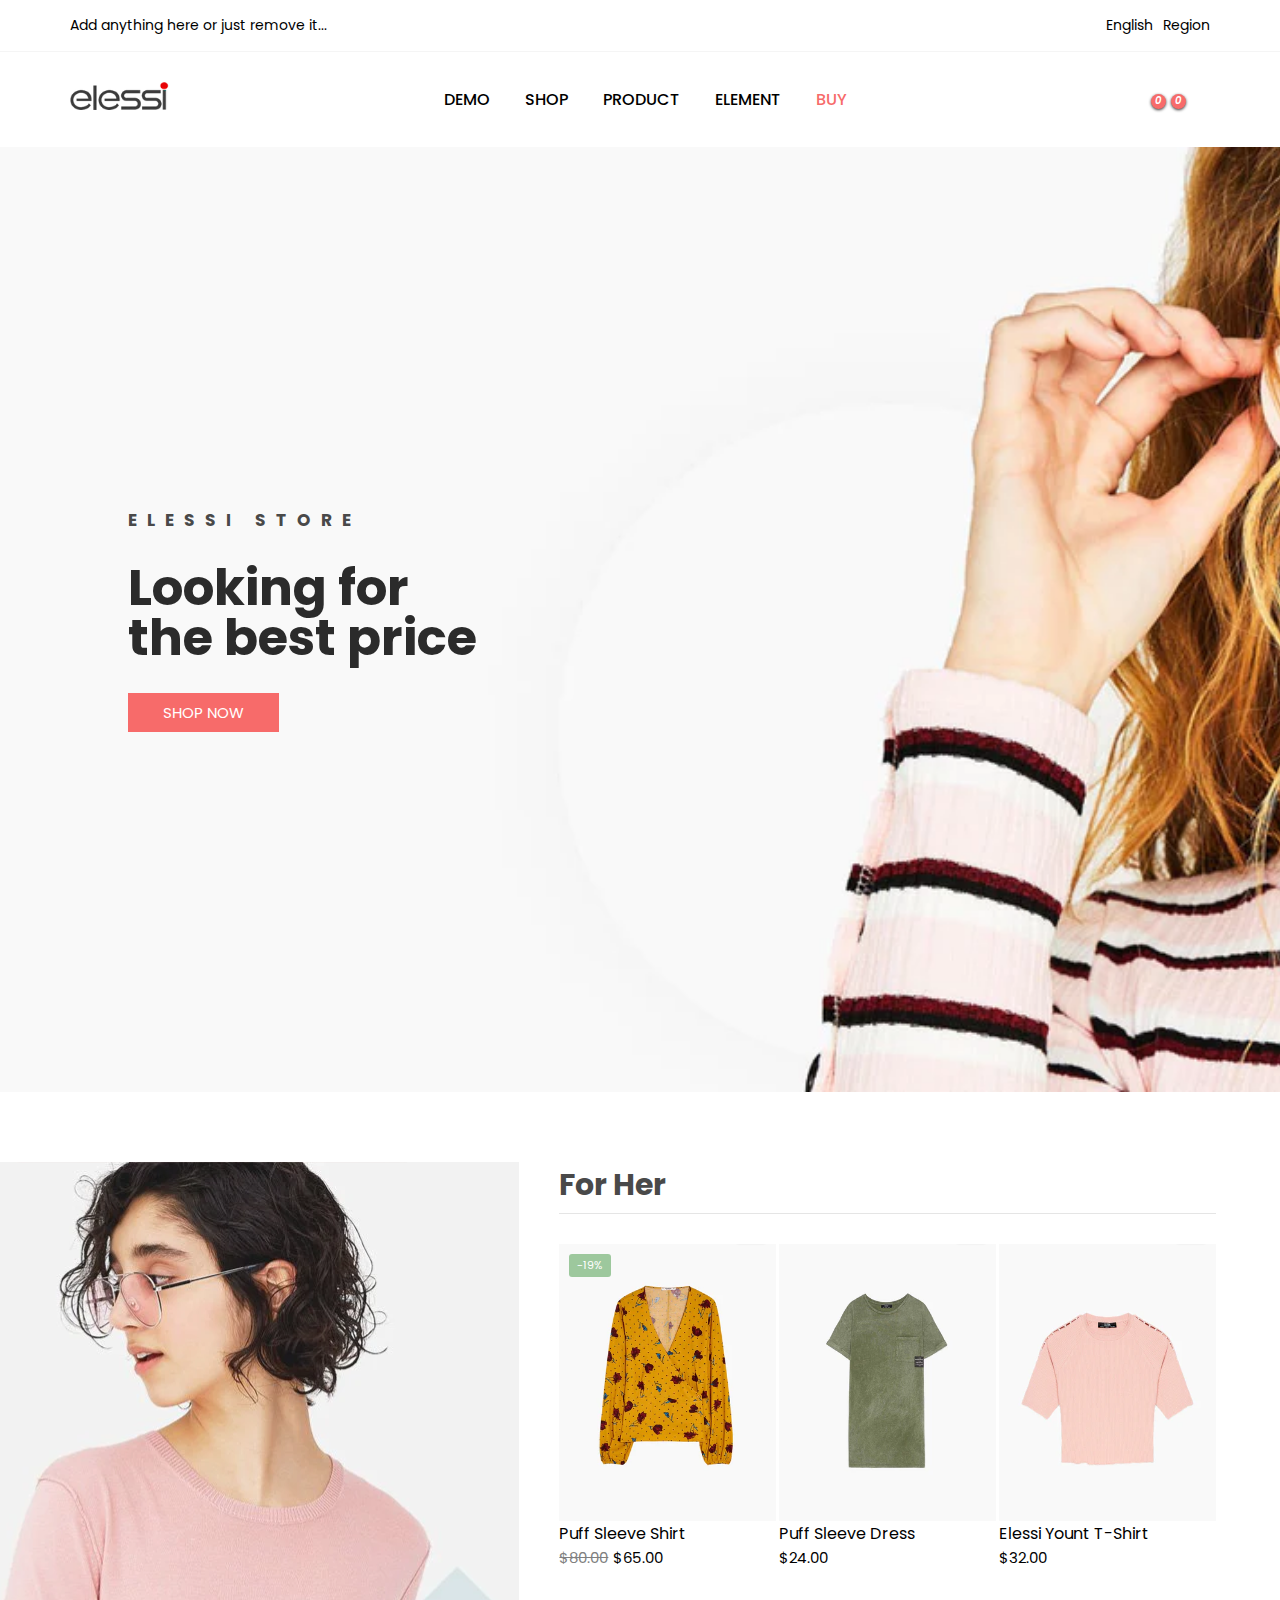
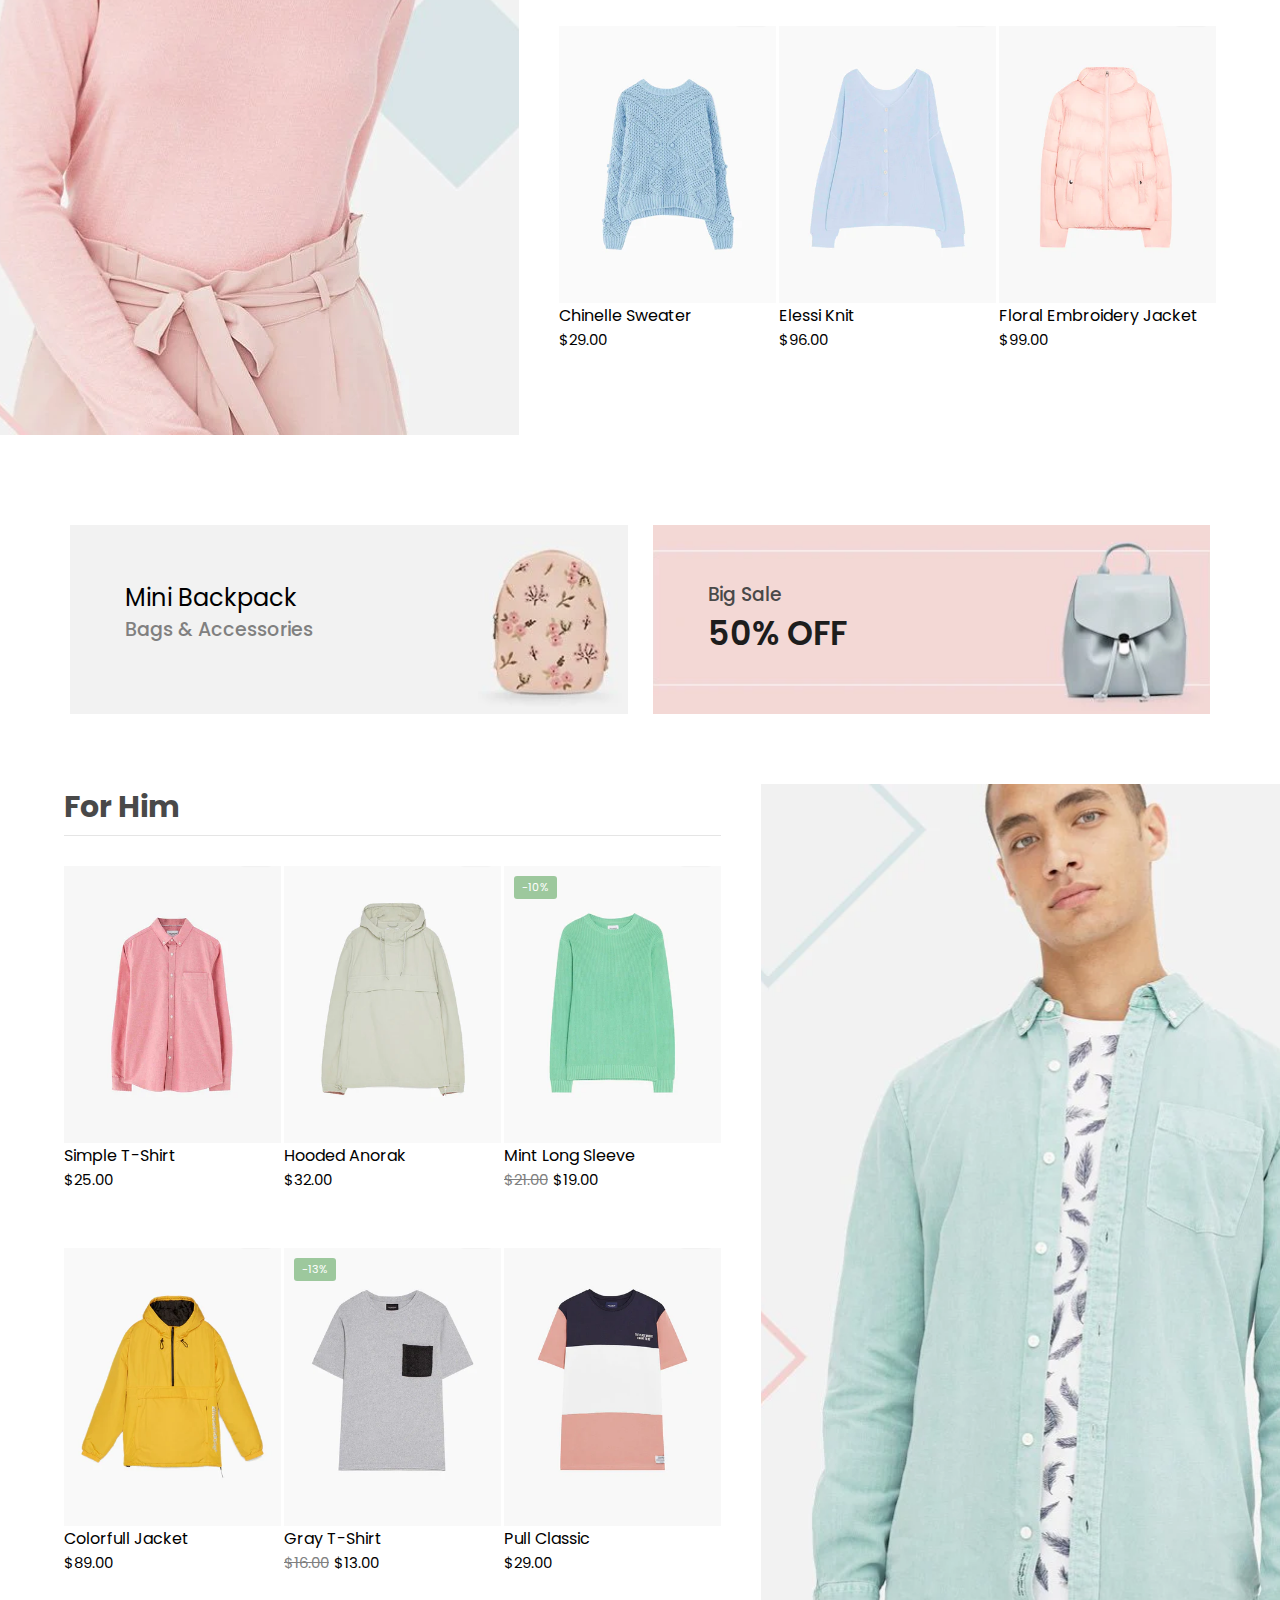
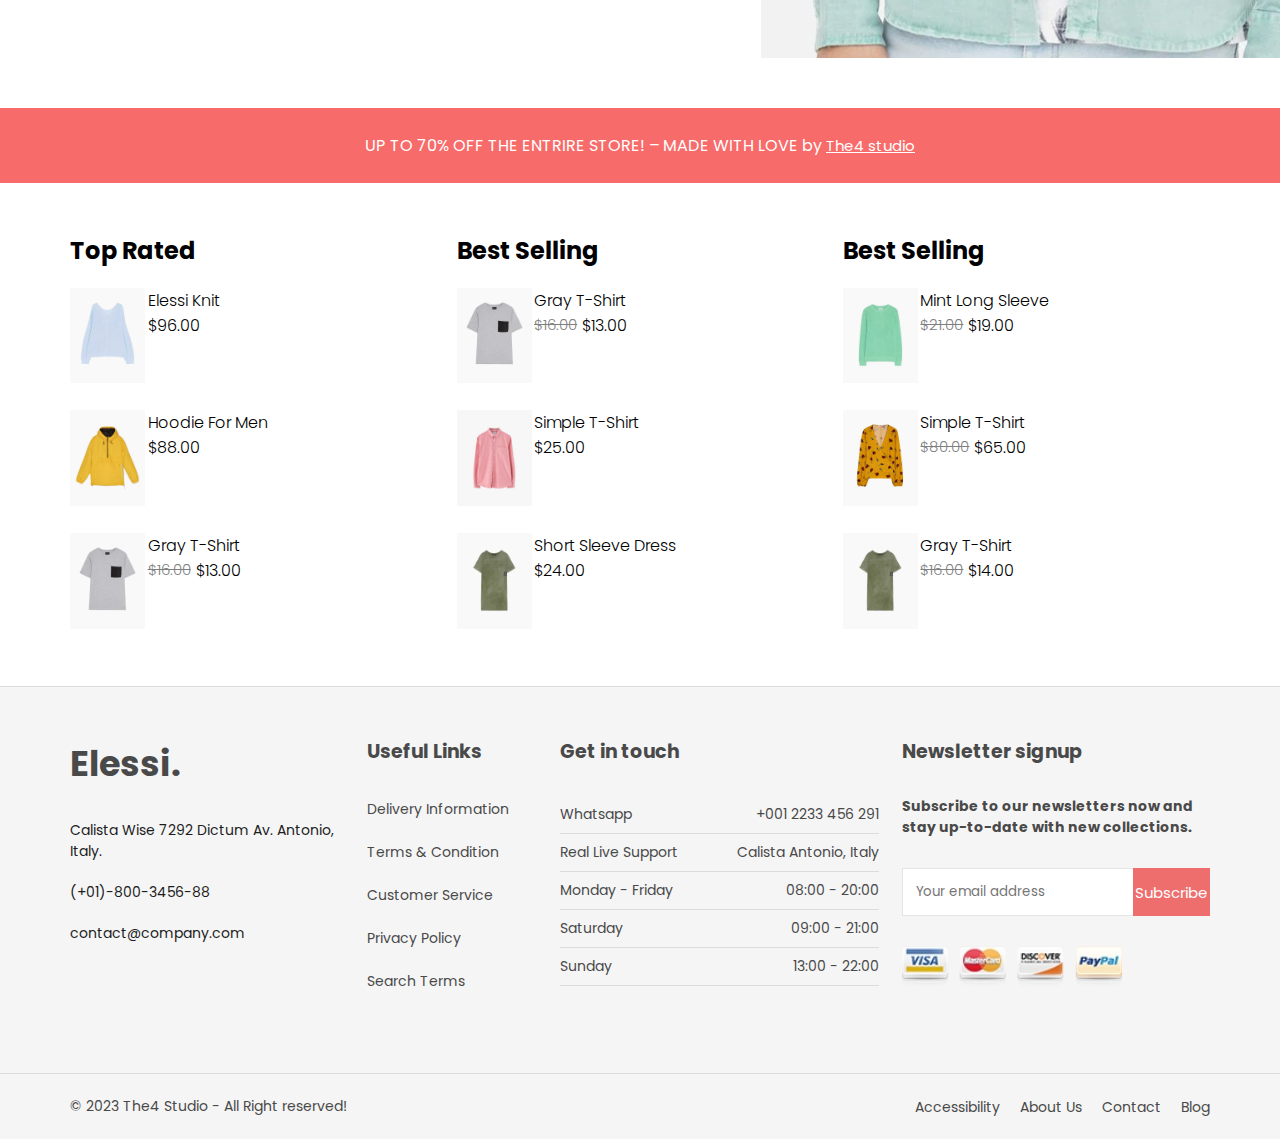
<file: index.html>
<!DOCTYPE html>
<html lang="en">

<head>
    <meta charset="UTF-8">
    <meta http-equiv="X-UA-Compatible" content="IE=edge">
    <meta name="viewport" content="width=device-width, initial-scale=1.0">
    <title>Elessi Shopify</title>
    <!-- Google Fonts -->
    <link
        href="https://fonts.googleapis.com/css2?family=Poppins:ital,wght@0,100;0,200;0,300;0,400;0,500;0,600;0,700;0,800;0,900;1,100;1,200;1,300;1,400;1,500;1,600;1,700;1,800;1,900&display=swap"
        rel="stylesheet">
    <!-- Font Awesome -->
    <link rel="stylesheet" href="https://cdnjs.cloudflare.com/ajax/libs/font-awesome/6.5.1/css/all.min.css"
        integrity="sha512-DTOQO9RWCH3ppGqcWaEA1BIZOC6xxalwEsw9c2QQeAIftl+Vegovlnee1c9QX4TctnWMn13TZye+giMm8e2LwA=="
        crossorigin="anonymous" referrerpolicy="no-referrer" />
    <!-- CSS File -->
    <link rel="stylesheet" href="./css/main.css">
</head>

<body>
    <nav class="nav">
        <div class="container">
            <div class="nav-row">
                <div class="bars">
                    <i class="fa-solid fa-bars-staggered"></i>
                </div>
                <div class="logo">
                    <a href="./project.html">
                        <img src="./imgs/watches_light_logo_retina_135x.webp" alt="">
                    </a>
                </div>
                <div class="ul">
                    <ul>
                        <li><a href="#">demo <i class="fa-solid fa-angle-down"></i></a></li>
                        <li><a href="#">shop <i class="fa-solid fa-angle-down"></i></a></li>
                        <li><a href="#">product <i class="fa-solid fa-angle-down"></i></a></li>
                        <li><a href="#">element <i class="fa-solid fa-angle-down"></i></a></li>
                        <li><a href="#" class="buy"><i class="buy fa-solid fa-basket-shopping"></i> buy</a></li>
                    </ul>
                </div>
                <div class="icons">
                    <div class="icon">
                        <i class="fa-solid fa-magnifying-glass"></i>
                    </div>
                    <div class="icon">
                        <i class="none fa-regular fa-circle-user"></i>
                    </div>
                    <div class="icon heart">
                        <i class="none sp fa-regular fa-heart"><span>0</span></i>
                    </div>
                    <div class="icon">
                        <a href="./cart.html">
                            <i id="basket" class="sp fa-solid fa-basket-shopping"><span>0</span></i>
                        </a>
                    </div>
                </div>
            </div>
        </div>
    </nav>
    <header class="conts">
        <div class="first">
            <div class="container">
                <div class="first-row">
                    <div class="left">
                        <h5>Add anything here or just remove it...</h5>
                    </div>
                    <div class="right">
                        <h5>English <i class="fa-solid fa-angle-down"></i></h5>
                        <h5>Region <i class="fa-solid fa-angle-down"></i></h5>
                    </div>
                </div>
            </div>
        </div>
        <nav class="nav1">
            <div class="container">
                <div class="nav-row">
                    <div class="bars">
                        <i class="fa-solid fa-bars-staggered"></i>
                    </div>
                    <div class="logo">
                        <a href="./project.html">
                            <img src="./imgs/watches_light_logo_retina_135x.webp" alt="">
                        </a>
                    </div>
                    <div class="ul">
                        <ul>
                            <li><a href="#">demo <i class="fa-solid fa-angle-down"></i></a></li>
                            <li><a href="#">shop <i class="fa-solid fa-angle-down"></i></a></li>
                            <li><a href="#">product <i class="fa-solid fa-angle-down"></i></a></li>
                            <li><a href="#">element <i class="fa-solid fa-angle-down"></i></a></li>
                            <li><a href="#" class="buy"><i class="buy fa-solid fa-basket-shopping"></i> buy</a></li>
                        </ul>
                    </div>
                    <div class="icons">
                        <div class="icon">
                            <i class="fa-solid fa-magnifying-glass"></i>
                        </div>
                        <div class="icon">
                            <i class="none fa-regular fa-circle-user"></i>
                        </div>
                        <div class="icon heart">
                            <i class="none sp fa-regular fa-heart"><span>0</span></i>
                        </div>
                        <div class="icon">
                            <a href="./cart.html">
                                <i id="basket2" class="sp fa-solid fa-basket-shopping"><span>0</span></i>
                            </a>
                        </div>
                    </div>
                </div>
            </div>
        </nav>
    </header>
    <section class="pics">
        <div class="container1">
            <div class="content">
                <h4>elessi store</h4>
                <h1>Looking for<br> the best price</h1>
                <button>shop now</button>
            </div>
        </div>
    </section>
    <section class="products">
        <div class="container2">
            <div class="products-row">
                <div class="left-image"></div>
                <div class="right-products">
                    <h3>For Her</h3>
                    <div class="row">
                        <div class="card">
                            <span>-19%</span>
                            <div class="icons-card">
                                <div class="iconat">
                                    <i class="addOne scale fa-regular fa-heart"></i>
                                </div>
                                <div class="iconat">
                                    <i class="fa-regular fa-eye"></i>
                                </div>
                                <div class="iconat">
                                    <i class="flips fa-solid fa-rotate"></i>
                                </div>
                            </div>
                            <div class="image">
                                <img src="./imgs/product1.webp" alt="">
                            </div>
                            <div class="card-body">
                                <h3>Puff Sleeve Shirt</h3>
                                <div class="price-row">
                                    <p class="dis">$80.00</p>
                                    <p class="red">$65.00</p>
                                </div>
                                <div class="button">
                                    <h4>Add To Cart</h4>
                                </div>
                            </div>
                        </div>
                        <div class="card">

                            <div class="icons-card">
                                <div class="iconat">
                                    <i class="addOne scale fa-regular fa-heart"></i>
                                </div>
                                <div class="iconat">
                                    <i class="fa-regular fa-eye"></i>
                                </div>
                                <div class="iconat">
                                    <i class="flips fa-solid fa-rotate"></i>
                                </div>
                            </div>
                            <div class="image">
                                <img src="./imgs/product2.webp" alt="">
                            </div>
                            <div class="card-body">
                                <h3>Puff Sleeve Dress</h3>
                                <div class="price-row">
                                    <p class="red">$24.00</p>
                                </div>
                                <div class="button">
                                    <h4>Add To Cart</h4>
                                </div>
                            </div>
                        </div>
                        <div class="card">

                            <div class="icons-card">
                                <div class="iconat">
                                    <i class="addOne scale fa-regular fa-heart"></i>
                                </div>
                                <div class="iconat">
                                    <i class="fa-regular fa-eye"></i>
                                </div>
                                <div class="iconat">
                                    <i class="flips fa-solid fa-rotate"></i>
                                </div>
                            </div>
                            <div class="image">
                                <img src="./imgs/product3.webp" alt="">
                            </div>
                            <div class="card-body">
                                <h3>Elessi Yount T-Shirt</h3>
                                <div class="price-row">
                                    <p class="red">$32.00</p>
                                </div>
                                <div class="button">
                                    <h4>Add To Cart</h4>
                                </div>
                            </div>
                        </div>
                        <div class="card">

                            <div class="icons-card">
                                <div class="iconat">
                                    <i class="addOne scale fa-regular fa-heart"></i>
                                </div>
                                <div class="iconat">
                                    <i class="fa-regular fa-eye"></i>
                                </div>
                                <div class="iconat">
                                    <i class="flips fa-solid fa-rotate"></i>
                                </div>
                            </div>
                            <div class="image">
                                <img src="./imgs/product4.webp" alt="">
                            </div>
                            <div class="card-body">
                                <h3>Chinelle Sweater</h3>
                                <div class="price-row">
                                    <p class="red">$29.00</p>
                                </div>
                                <div class="button">
                                    <h4>Add To Cart</h4>
                                </div>
                            </div>
                        </div>
                        <div class="card">

                            <div class="icons-card">
                                <div class="iconat">
                                    <i class="addOne scale fa-regular fa-heart"></i>
                                </div>
                                <div class="iconat">
                                    <i class="fa-regular fa-eye"></i>
                                </div>
                                <div class="iconat">
                                    <i class="flips fa-solid fa-rotate"></i>
                                </div>
                            </div>
                            <div class="image">
                                <img src="./imgs/product5.webp" alt="">
                            </div>
                            <div class="card-body">
                                <h3>Elessi Knit</h3>
                                <div class="price-row">
                                    <p class="red">$96.00</p>
                                </div>
                                <div class="button">
                                    <h4>Add To Cart</h4>
                                </div>
                            </div>
                        </div>
                        <div class="card">

                            <div class="icons-card">
                                <div class="iconat">
                                    <i class="addOne scale fa-regular fa-heart"></i>
                                </div>
                                <div class="iconat">
                                    <i class="fa-regular fa-eye"></i>
                                </div>
                                <div class="iconat">
                                    <i class="flips fa-solid fa-rotate"></i>
                                </div>
                            </div>
                            <div class="image">
                                <img src="./imgs/product6.webp" alt="">
                            </div>
                            <div class="card-body">
                                <h3>Floral Embroidery Jacket</h3>
                                <div class="price-row">
                                    <p class="red">$99.00</p>
                                </div>
                                <div class="button">
                                    <h4>Add To Cart</h4>
                                </div>
                            </div>
                        </div>
                    </div>
                </div>
            </div>
        </div>
    </section>
    <section class="packs">
        <div class="container">
            <div class="row1">
                <div class="pack1">
                    <div class="inside">
                        <h2>Mini Backpack</h2>
                        <h3>Bags & Accessories</h3>
                    </div>
                </div>
                <div class="pack2">
                    <div class="in">
                        <h3>Big Sale</h3>
                        <h1>50% OFF</h1>
                    </div>
                </div>
            </div>
        </div>
    </section>
    <div class="products2">
        <div class="container3">
            <div class="products-row">
                <div class="right-products">
                    <h3>For Him</h3>
                    <div class="row">
                        <div class="card">

                            <div class="icons-card">
                                <div class="iconat">
                                    <i class="addOne scale fa-regular fa-heart"></i>
                                </div>
                                <div class="iconat">
                                    <i class="fa-regular fa-eye"></i>
                                </div>
                                <div class="iconat">
                                    <i class="flips fa-solid fa-rotate"></i>
                                </div>
                            </div>
                            <div class="image">
                                <img src="./imgs/pr1.webp" alt="">
                            </div>
                            <div class="card-body">
                                <h3>Simple T-Shirt</h3>
                                <div class="price-row">

                                    <p class="red">$25.00</p>
                                </div>
                                <div class="button">
                                    <h4>Add To Cart</h4>
                                </div>
                            </div>
                        </div>
                        <div class="card">

                            <div class="icons-card">
                                <div class="iconat">
                                    <i class="addOne scale fa-regular fa-heart"></i>
                                </div>
                                <div class="iconat">
                                    <i class="fa-regular fa-eye"></i>
                                </div>
                                <div class="iconat">
                                    <i class="flips fa-solid fa-rotate"></i>
                                </div>
                            </div>
                            <div class="image">
                                <img src="./imgs/pr2.webp" alt="">
                            </div>
                            <div class="card-body">
                                <h3>Hooded Anorak</h3>
                                <div class="price-row">
                                    <p class="red">$32.00</p>
                                </div>
                                <div class="button">
                                    <h4>Add To Cart</h4>
                                </div>
                            </div>
                        </div>
                        <div class="card">
                            <span>-10%</span>
                            <div class="icons-card">
                                <div class="iconat">
                                    <i class="addOne scale fa-regular fa-heart"></i>
                                </div>
                                <div class="iconat">
                                    <i class="fa-regular fa-eye"></i>
                                </div>
                                <div class="iconat">
                                    <i class="flips fa-solid fa-rotate"></i>
                                </div>
                            </div>
                            <div class="image">
                                <img src="./imgs/pr3.webp" alt="">
                            </div>
                            <div class="card-body">
                                <h3>Mint Long Sleeve</h3>
                                <div class="price-row">
                                    <p class="dis">$21.00</p>
                                    <p class="red">$19.00</p>
                                </div>
                                <div class="button">
                                    <h4>Add To Cart</h4>
                                </div>
                            </div>
                        </div>
                        <div class="card">

                            <div class="icons-card">
                                <div class="iconat">
                                    <i class="addOne scale fa-regular fa-heart"></i>
                                </div>
                                <div class="iconat">
                                    <i class="fa-regular fa-eye"></i>
                                </div>
                                <div class="iconat">
                                    <i class="flips fa-solid fa-rotate"></i>
                                </div>
                            </div>
                            <div class="image">
                                <img src="./imgs/pr4.webp" alt="">
                            </div>
                            <div class="card-body">
                                <h3>Colorfull Jacket</h3>
                                <div class="price-row">
                                    <p class="red">$89.00</p>
                                </div>
                                <div class="button">
                                    <h4>Add To Cart</h4>
                                </div>
                            </div>
                        </div>
                        <div class="card">
                            <span>-13%</span>
                            <div class="icons-card">
                                <div class="iconat">
                                    <i class="addOne scale fa-regular fa-heart"></i>
                                </div>
                                <div class="iconat">
                                    <i class="fa-regular fa-eye"></i>
                                </div>
                                <div class="iconat">
                                    <i class="flips fa-solid fa-rotate"></i>
                                </div>
                            </div>
                            <div class="image">
                                <img src="./imgs/pr5.webp" alt="">
                            </div>
                            <div class="card-body">
                                <h3>Gray T-Shirt</h3>
                                <div class="price-row">
                                    <p class="dis">$16.00</p>
                                    <p class="red">$13.00</p>
                                </div>
                                <div class="button">
                                    <h4>Add To Cart</h4>
                                </div>
                            </div>
                        </div>
                        <div class="card">

                            <div class="icons-card">
                                <div class="iconat">
                                    <i class="addOne scale fa-regular fa-heart"></i>
                                </div>
                                <div class="iconat">
                                    <i class="fa-regular fa-eye"></i>
                                </div>
                                <div class="iconat">
                                    <i class="flips fa-solid fa-rotate"></i>
                                </div>
                            </div>
                            <div class="image">
                                <img src="./imgs/pr6.webp" alt="">
                            </div>
                            <div class="card-body">
                                <h3>Pull Classic</h3>
                                <div class="price-row">
                                    <p class="red">$29.00</p>
                                </div>
                                <div class="button">
                                    <h4>Add To Cart</h4>
                                </div>
                            </div>
                        </div>
                    </div>
                </div>
                <div class="right-image"></div>

            </div>
        </div>
    </div>
    <section class="middle">
        <div class="enterDisc">
            <h3>UP TO 70% OFF THE ENTRIRE STORE! – MADE WITH LOVE by <span>The4 studio</span></h3>
        </div>
    </section>
    <section class="prs">
        <div class="container">
            <div class="row2">
                <div class="prs1-row">
                    <h2>Top Rated</h2>
                    <div class="card2">
                        <div class="row-inside-card">
                            <div class="image1">
                                <img src="./imgs/product5.webp" alt="">
                            </div>
                            <div class="words">
                                <h4>Elessi Knit</h4>
                                <p>$96.00</p>
                            </div>
                        </div>
                    </div>
                    <div class="card2">
                        <div class="row-inside-card">
                            <div class="image1">
                                <img src="./imgs/pr4.webp" alt="">
                            </div>
                            <div class="words">
                                <h4>Hoodie For Men</h4>
                                <p>$88.00</p>
                            </div>
                        </div>
                    </div>
                    <div class="card2">
                        <div class="row-inside-card">
                            <div class="image1">
                                <img src="./imgs/pr5.webp" alt="">
                            </div>
                            <div class="words">
                                <h4>Gray T-Shirt</h4>
                                <div class="discount">
                                    <p class="dis">$16.00</p>
                                    <p>$13.00</p>
                                </div>
                            </div>
                        </div>
                    </div>
                </div>
                <div class="prs1-row">
                    <h2>Best Selling</h2>
                    <div class="card2">
                        <div class="row-inside-card">
                            <div class="image1">
                                <img src="./imgs/pr5.webp" alt="">
                            </div>
                            <div class="words">
                                <h4>Gray T-Shirt</h4>
                                <div class="discount">
                                    <p class="dis">$16.00</p>
                                    <p>$13.00</p>
                                </div>
                            </div>
                        </div>
                    </div>
                    <div class="card2">
                        <div class="row-inside-card">
                            <div class="image1">
                                <img src="./imgs/pr1.webp" alt="">
                            </div>
                            <div class="words">
                                <h4>Simple T-Shirt</h4>
                                <p>$25.00</p>
                            </div>
                        </div>
                    </div>
                    <div class="card2">
                        <div class="row-inside-card">
                            <div class="image1">
                                <img src="./imgs/product2.webp" alt="">
                            </div>
                            <div class="words">
                                <h4>Short Sleeve Dress</h4>
                                <p>$24.00</p>
                            </div>
                        </div>
                    </div>
                </div>
                <div class="prs1-row">
                    <h2>Best Selling</h2>
                    <div class="card2">
                        <div class="row-inside-card">
                            <div class="image1">
                                <img src="./imgs/pr3.webp" alt="">
                            </div>
                            <div class="words">
                                <h4>Mint Long Sleeve</h4>
                                <div class="discount">
                                    <p class="dis">$21.00</p>
                                    <p>$19.00</p>
                                </div>
                            </div>
                        </div>
                    </div>
                    <div class="card2">
                        <div class="row-inside-card">
                            <div class="image1">
                                <img src="./imgs/product1.webp" alt="">
                            </div>
                            <div class="words">
                                <h4>Simple T-Shirt</h4>
                                <div class="discount">
                                    <p class="dis">$80.00</p>
                                    <p>$65.00</p>
                                </div>
                            </div>
                        </div>
                    </div>
                    <div class="card2">
                        <div class="row-inside-card">
                            <div class="image1">
                                <img src="./imgs/product2.webp" alt="">
                            </div>
                            <div class="words">
                                <h4>Gray T-Shirt</h4>
                                <div class="discount">
                                    <p class="dis">$16.00</p>
                                    <p>$14.00</p>
                                </div>
                            </div>
                        </div>
                    </div>
                </div>
            </div>
        </div>
    </section>
    <footer>
        <section class="end">
            <div class="container">
                <div class="row3">
                    <div class="one">
                        <h1>Elessi.</h1>
                        <ul>
                            <li>
                                <h3>Calista Wise 7292 Dictum Av. Antonio, Italy.</h3>
                            </li>
                            <li>
                                <h3>(+01)-800-3456-88</h3>
                            </li>
                            <li>
                                <h3 class="check">contact@company.com</h3>
                            </li>
                        </ul>
                        <div class="connect">
                            <div class="iconn">
                                <i class="fa-brands fa-facebook-f"></i>
                            </div>
                            <div class="iconn">
                                <i class="fa-brands fa-twitter"></i>
                            </div>
                            <div class="iconn">
                                <i class="fa-brands fa-instagram"></i>
                            </div>
                            <div class="iconn">
                                <i class="fa-brands fa-pinterest-p"></i>
                            </div>
                            <div class="iconn">
                                <i class="fa-brands fa-tiktok"></i>
                            </div>
                        </div>
                    </div>
                    <div class="two">
                        <h1>Useful Links</h1>
                        <ul>
                            <li><a href="#">Delivery Information</a></li>
                            <li><a href="#">Terms & Condition</a></li>
                            <li><a href="#">Customer Service</a></li>
                            <li><a href="#">Privacy Policy</a></li>
                            <li><a href="#">Search Terms</a></li>
                        </ul>
                    </div>
                    <div class="three">
                        <h1>Get in touch</h1>
                        <div class="spread">
                            <h4>Whatsapp</h4>
                            <h4>+001 2233 456 291</h4>
                        </div>
                        <div class="spread">
                            <h4>Real Live Support</h4>
                            <h4>Calista Antonio, Italy</h4>
                        </div>
                        <div class="spread">
                            <h4>Monday - Friday</h4>
                            <h4>08:00 - 20:00</h4>
                        </div>
                        <div class="spread">
                            <h4>Saturday</h4>
                            <h4>09:00 - 21:00</h4>
                        </div>
                        <div class="spread">
                            <h4>Sunday</h4>
                            <h4>13:00 - 22:00</h4>
                        </div>
                    </div>
                    <div class="four">
                        <h1>Newsletter signup</h1>
                        <h3>Subscribe to our newsletters now and stay up-to-date with new collections.</h3>
                        <div class="input">
                            <input type="email" placeholder="Your email address">
                            <button>Subscribe</button>
                        </div>
                        <div class="image2">
                            <img src="./imgs/visa.avif" alt="">
                        </div>
                    </div>
                </div>
            </div>
        </section>
        <div class="final">
            <div class="container">
                <div class="row4">
                    <h3>© 2023 <span>The4 Studio</span> - All Right reserved!</h3>
                    <ul>
                        <li><a href="#">Accessibility</a></li>
                        <li><a href="#">About Us</a></li>
                        <li><a href="#">Contact</a></li>
                        <li><a href="#">Blog</a></li>
                    </ul>
                </div>
            </div>
        </div>
    </footer>
    
    <!-- JS -->
    <script src="./js/main.js"></script>
</body>

</html>
</file>
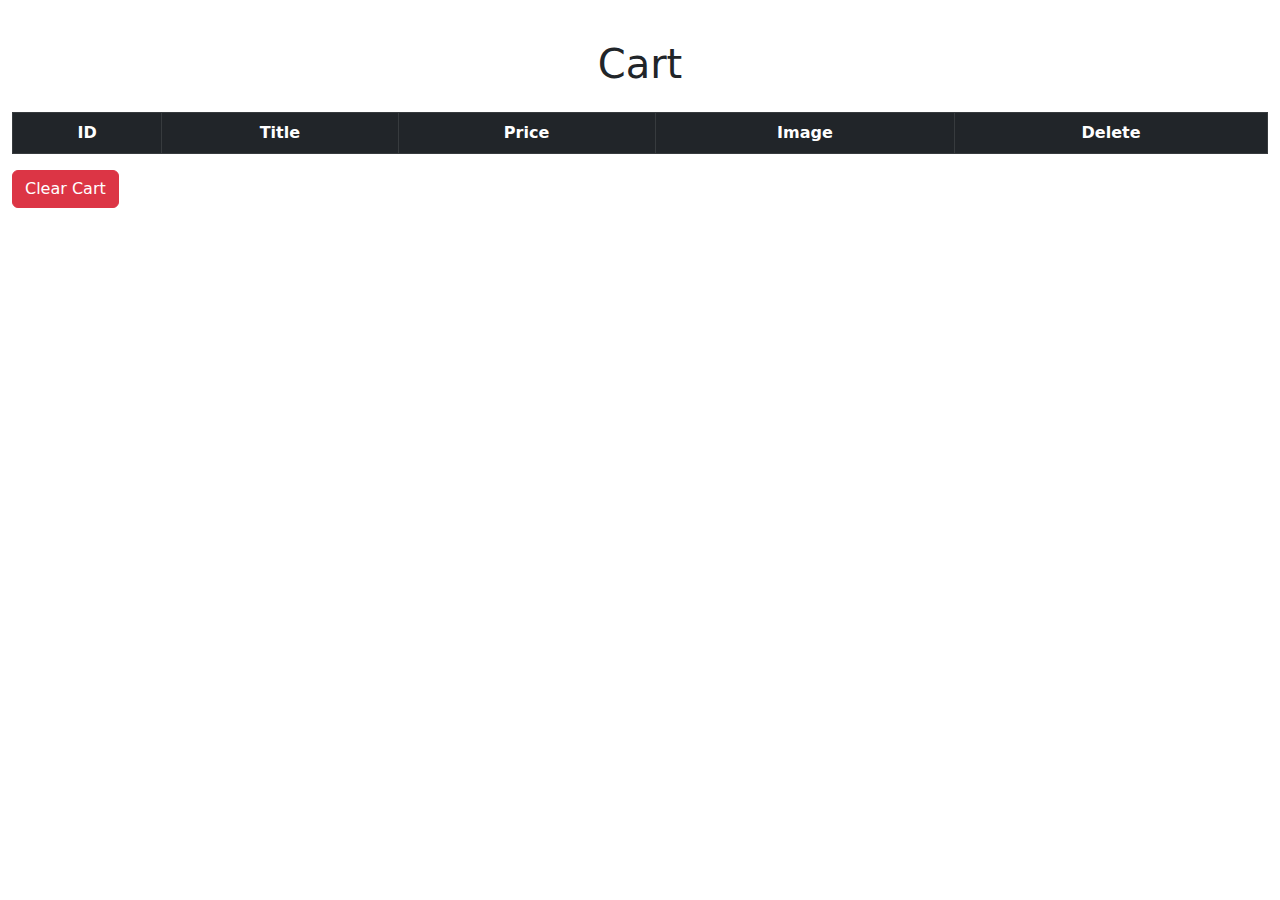
<file: cart.html>
<!DOCTYPE html>
<html lang="en">
<head>
    <meta charset="UTF-8">
    <meta http-equiv="X-UA-Compatible" content="IE=edge">
    <meta name="viewport" content="width=device-width, initial-scale=1.0">
    <title>Document</title>
    <!-- Google Fonts -->
    <link
        href="https://fonts.googleapis.com/css2?family=Poppins:ital,wght@0,100;0,200;0,300;0,400;0,500;0,600;0,700;0,800;0,900;1,100;1,200;1,300;1,400;1,500;1,600;1,700;1,800;1,900&display=swap"
        rel="stylesheet">
    <!-- Font Awesome -->
    <link rel="stylesheet" href="https://cdnjs.cloudflare.com/ajax/libs/font-awesome/6.5.1/css/all.min.css"
        integrity="sha512-DTOQO9RWCH3ppGqcWaEA1BIZOC6xxalwEsw9c2QQeAIftl+Vegovlnee1c9QX4TctnWMn13TZye+giMm8e2LwA=="
        crossorigin="anonymous" referrerpolicy="no-referrer" />
    <!-- Bootstrap -->
    <link rel="stylesheet" href="./css/bootstrap.min.css">
</head>
<body>
    

    <section class="py-4">
        <div class="container-fluid">
            <h1 class="text-center py-3">Cart</h1>
            <table class="table table-bordered text-center">
                <thead class="table-dark">
                    <th>ID</th>
                    <th>Title</th>
                    <th>Price</th>
                    <th>Image</th>
                    <th>Delete</th>
                </thead>
                <tbody id="tbody">

                </tbody>
            </table>
            <button class="btn btn-danger" id="deleteAll">Clear Cart</button>
        </div>
    </section>

    



    <!-- JS -->
    <script src="./js/cart.js"></script>
</body>
</html>
</file>
<file: css/main.css>
* {
    margin: 0;
    padding: 0;
    box-sizing: border-box;
    font-family: poppins, sans-serif;
}

body {
    --mainColor: #f76b6a;
}


.nav {
    width: 100%;
    padding: 30px 0;
    margin-top: -130px;
    background-color: #fff;
    position: fixed;
    top: 0;
    left: 0;
    z-index: 1111;
    box-shadow: 0 1px 3px rgba(0, 0, 0, .1);
    transition: all 0.8s ease-in-out;
}

.container {
    width: 89%;
    margin: 0 auto;
}

.nav-row {
    display: flex;
    justify-content: space-between;
    align-items: center;
}

.bars{
    display: none;
}

.logo img {
    width: 100px;
    line-height: 1;
}

.ul ul {
    display: flex;
    gap: 15px;
    list-style-type: none;
}

.ul ul li a {
    padding: 10px;
    text-decoration: none;
    color: black;
    font-size: 16px;
    font-weight: 500;
    text-transform: uppercase;
    transition: all 0.4s ease-in-out;
}

.ul ul li a i {
    font-size: 12px;
    color: gray;
}

.ul ul li a:hover {
    color: var(--mainColor);
}

.buy {
    color: var(--mainColor) !important;
}

.icons {
    display: flex;
    gap: 20px;
    margin-right: 30px;
}

.icon i {
    font-size: 24px;
    color: black;
    font-weight: 600;
    cursor: pointer;
    transition: all 0.4s ease-in-out;
}

.icon i:hover {
    color: var(--mainColor);
}

.sp {
    position: relative;
}

.icon i span {
    position: absolute;
    top: -6px;
    right: -6px;
    width: 15px;
    height: 15px;
    display: flex;
    justify-content: center;
    align-items: center;
    font-size: 10px;
    color: white;
    background-color: #f76b6a;
    border-radius: 50%;
    box-shadow: 0 1px 3px rgba(0, 0, 0, .8);
}

.first {
    padding: 15px 0;
    background-color: #fff;
    border-bottom: 1px solid whitesmoke;
}

.first-row {
    display: flex;
    justify-content: space-between;
    align-items: center;
}

.left h5 {
    font-size: 14px;
    font-weight: 400;
}

.right {
    display: flex;
    gap: 10px;
}

.right h5 {
    cursor: pointer;
    font-size: 14px;
    font-weight: 400;
}

.nav1 {
    width: 100%;
    padding: 30px 0;
    background-color: #fff;
    transition: all 0.8s ease-in-out;
}

.pics {
    width: 100%;
    height: 105vh;
    background-image: url(../imgs/firstOne.webp);
    background-size: cover;
    background-position: center center;
    display: flex;
    align-items: center;
    animation-name: pics;
    animation-duration: 30s;
    animation-iteration-count: infinite;
}

/* @keyframes pics{
    33%{
        background-image: url(../imgs/firstOne.webp);
    }
    66%{
        background-image: url(../imgs/secondOne.webp);
    }
    100%{
        background-image: url(../imgs/thirdOne.webp);
    }
} */

.container1 {
    width: 80%;
    margin: 0 auto;
}

.content h4 {
    letter-spacing: 10px;
    font-size: 17px;
    color: rgb(73, 73, 73);
    text-transform: uppercase;
}

.content h1 {
    padding: 30px 0;
    font-size: 50px;
    line-height: 1;
    color: rgb(43, 43, 43);
}

.content button {
    padding: 8px 35px;
    font-size: 15px;
    background-color: var(--mainColor);
    border: none;
    cursor: pointer;
    color: white;
    text-transform: uppercase;
    transition: all 0.4s ease-in-out;
}

.content button:hover {
    background-color: #e4a7a7;
}

.products {
    padding: 70px 0;
}

.container2 {
    width: 95%;
}

.products-row {
    display: flex;
    flex-wrap: wrap;
    justify-content: space-between;
}

.left-image {
    width: 55%;
    background-image: url(../imgs/bigOne.webp);
    background-position: center center;
    background-size: cover;
    margin-left: -150px;
}

.right-products {
    width: 54%;
}

.right-products>h3 {
    padding-bottom: 5px;
    font-size: 30px;
    color: rgb(73, 73, 73);
    width: 100%;
    border-bottom: 1px solid rgba(0, 0, 0, .1);
}

.row {
    display: flex;
    gap: 3px;
    flex-wrap: wrap;
    padding: 30px 0;
}

.card {
    width: calc((100% - 6px) / 3);
    position: relative;
    overflow: hidden;
}

.image img {
    width: 100%;
    display: block;
}

.card span {
    position: absolute;
    top: 10px;
    left: 10px;
    font-size: 11px;
    padding: 3px 8px;
    border-radius: 3px;
    background-color: rgba(21, 128, 21, 0.4);
    color: white;
}

.icons-card {
    position: absolute;
    top: 10px;
    right: 10px;
    display: flex;
    flex-direction: column;
    gap: 10px;
    transform: translateY(calc(-100% + -10px));
    transition: all 0.4s ease-in-out;
}

.card:hover .icons-card {
    transform: translateY(0);
}

.iconat {
    width: 30px;
    height: 30px;
    background-color: #fff;
    color: black;
    font-size: 16px;
    display: flex;
    justify-content: center;
    align-items: center;
    box-shadow: 0 0 2px rgba(0, 0, 0, .1);
    cursor: pointer;
    position: relative;
    border-radius: 3px;
    transition: all 0.4s ease-in-out;
}

.flips:hover {
    animation-name: flip;
    animation-duration: 1s;
    animation-iteration-count: infinite;
}

@keyframes flip {
    from {
        transform: rotate(0);
    }

    to {
        transform: rotate(360deg);
    }
}

.scale:hover {
    animation-name: scale1;
    animation-duration: 1s;
    animation-iteration-count: infinite;
    animation-direction: alternate;
}

@keyframes scale1 {
    from {
        transform: scale(1);
    }

    to {
        transform: scale(1.2);
    }
}

.iconat:hover {
    background-color: black;
    color: white;
}

.iconat::after {
    content: '';
    border-width: 5px;
    border-style: solid;
    border-color: transparent transparent transparent black;
    position: absolute;
    top: 50%;
    left: 0;
    transform: translate(-50%, -50%);
}

.iconat::before {
    content: "Add To WishList";
    font-size: 12px;
    word-break: keep-all;
    display: inline-block;
    line-height: 12px;
    white-space: nowrap;
    color: white;
    border-radius: 5px;
    padding: 10px 20px;
    background-color: black;
    position: absolute;
    top: 50%;
    left: 0;
    transform: translate(calc(-100% + -4px), -50%);
}

.iconat::before,
.iconat::after {
    opacity: 0;
    transition: all 0.4s ease-in-out;
}

.iconat:hover::before,
.iconat:hover::after {
    opacity: 1;
}

.price-row {
    display: flex;
    gap: 5px;
}

.dis {
    font-size: 15px;
    color: gray;
    text-decoration: line-through;
}

.red {
    font-size: 15px;
}

.card-body h3 {
    font-size: 16px;
    font-weight: 400;
}

.button {
    width: 100%;
    padding: 10px;
    transform: translateY(80px);
    transition: all 0.4s ease-in-out;
}

.card:hover .button {
    transform: translateY(0);
}

.button h4 {
    padding: 5px;
    font-size: 15px;
    width: 60%;
    color: rgb(73, 73, 73);
    margin: 0 auto;
    cursor: pointer;
    border-bottom: 1px solid rgb(190, 190, 190);
    position: relative;
}

.button h4::before {
    content: '';
    background-color: var(--mainColor);
    position: absolute;
    bottom: 0;
    left: 0;
    width: 0;
    height: 2px;
    transition: all 0.4s ease-in-out;
}

.button h4:hover::before {
    width: 100%;
}

.packs {
    padding: 20px 0;
}

.row1{
    display: flex;
    gap: 25px;
    flex-wrap: wrap;
}

.pack1 {
    width: calc((100% - 25px) / 2);
    background-image: url(../imgs/pack1.webp);
    background-size: cover;
    background-position: center center;
    padding: 55px;
    cursor: pointer;
}

.inside h2 {
    font-weight: 400;
}

.inside h3 {
    font-size: 19px;
    color: gray;
    font-weight: 500;
}

.pack2 {
    width: calc((100% - 25px) / 2);
    background-image: url(../imgs/pack2.webp);
    background-size: cover;
    background-position: center center;
    cursor: pointer;
    padding: 55px;
}

.in h3 {
    font-weight: 500;
    color: rgb(73, 73, 73);
}

.in h1 {
    font-size: 33px;
    font-weight: 600;
    color: rgb(29, 29, 29);
}

.container3 {
    width: 95%;
    margin-left: auto;
}

.products2 {
    padding: 50px 0;
    overflow: hidden;
}

.right-image {
    width: 55%;
    background-image: url(../imgs/bigTwo.webp);
    background-position: center center;
    background-size: cover;
    margin-right: -150px;
}

.middle {
    padding: 25px 0;
    background-color: var(--mainColor);
}

.enterDisc {
    text-align: center;
    width: 100%;
}

.enterDisc h3 {
    color: white;
    font-size: 16px;
    font-weight: 400;
}

.enterDisc h3 span {
    text-decoration: underline;
    font-size: 15px;
}

.prs {
    padding: 50px 0;
}

.row2 {
    display: flex;
    gap: 20px;
    flex-wrap: wrap;
}

.prs1-row {
    display: flex;
    gap: 20px;
    flex-direction: column;
    width: calc((100% - 40px) / 3);
}

.card2 {
    width: calc((100% - 40px) / 3);
}

.row-inside-card {
    display: flex;
    justify-content: space-between;
}

.image1 {
    width: 69%;
}

.image1 img {
    width: 100%;
}

.words {
    width: 29%;
}

.words h4 {
    font-weight: 300;
    white-space: nowrap;
    cursor: pointer;
    transition: color 0.4s ease-in-out;
}

.words h4:hover {
    color: var(--mainColor);
}

.words p {
    font-weight: 300;
}

.discount {
    display: flex;
    gap: 5px;
}

.end {
    padding: 50px 0;
    border-top: 1px solid rgba(0, 0, 0, .1);
    border-bottom: 1px solid rgba(0, 0, 0, .1);
    background-color: whitesmoke;
}

.row3 {
    display: flex;
    justify-content: space-between;
    flex-wrap: wrap;
}

.one {
    width: 24%;
}

.one h1 {
    font-size: 35px;
    color: rgb(73, 73, 73);
}

.one ul {
    padding: 30px 0;
    list-style-type: none;
    display: flex;
    flex-direction: column;
    gap: 20px;
}

.one ul li h3 {
    color: rgb(29, 29, 29);
    font-weight: 400;
    font-size: 14px;
}

.connect {
    display: flex;
    gap: 27px;
}

.iconn {
    font-size: 15px;
    color: rgb(73, 73, 73);
    transition: all 0.4s ease-in-out;
    cursor: pointer;
}

.iconn:hover {
    transform: translateY(-30%);
    color: #e4a7a7;
}

.two {
    width: 15%;
}

.two h1 {
    font-size: 19px;
    color: rgb(73, 73, 73);
}

.two ul {
    padding: 30px 0;
    display: flex;
    flex-direction: column;
    gap: 18px;
    list-style-type: none;
}

.two ul li a {
    color: rgb(73, 73, 73);
    text-decoration: none;
    font-size: 14px;
    transition: all 0.4s ease-in-out;
}

.two ul li a:hover {
    color: var(--mainColor);
}

.three {
    width: 28%;
}

.three h1 {
    font-size: 19px;
    padding-bottom: 30px;
    color: rgb(73, 73, 73);
}

.spread {
    width: 100%;
    display: flex;
    padding: 8px 0;
    justify-content: space-between;
    border-bottom: 1px solid rgba(0, 0, 0, .1);
}

.spread h4 {
    font-size: 14px;
    font-weight: 400;
    color: rgb(73, 73, 73);
}

.four {
    width: 27%;
}

.four h1 {
    font-size: 19px;
    padding-bottom: 30px;
    color: rgb(73, 73, 73);
}

.four h3 {
    font-size: 14px;
    color: rgb(73, 73, 73);
}

.input {
    width: 100%;
    position: relative;
    margin: 30px 0;
}

.input input {
    width: 100%;
    padding: 13px;
    border: 1px solid rgba(0, 0, 0, .1);
    outline: none;
}

.input button {
    width: 25%;
    height: 100%;
    position: absolute;
    top: 0;
    right: 0;
    background-color: rgb(238, 110, 110);
    color: white;
    cursor: pointer;
    font-size: 15px;
    border: none;
}

.image2 {
    width: 100%;
}

.image2 img {
    width: 220px;
    display: block;
}

.final {
    padding: 20px 0;
    background-color: whitesmoke;
}

.row4 {
    display: flex;
    justify-content: space-between;
    align-items: center;
}

.row4 h3 {
    font-size: 14px;
    color: rgb(73, 73, 73);
    font-weight: 400;
}

.row4 h3 span {
    cursor: pointer;
    transition: all 0.4s ease-in-out;
}

.row4 h3 span:hover {
    color: var(--mainColor);
}

.row4 ul {
    display: flex;
    gap: 20px;
    list-style-type: none;
}

.row4 ul li a {
    color: rgb(73, 73, 73);
    font-size: 14px;
    font-weight: 400;
    text-decoration: none;
    transition: all 0.4s ease-in-out;
}

.row4 ul li a:hover {
    color: var(--mainColor);
}

@media screen and (max-width:567px) {
    .nav, .nav1{
        padding: 10px 0;
    }

    .container {
        width: 95%;
    }

    .right {
        display: none;
    }

    .first-row {
        justify-content: center;
    }

    .ul {
        display: none;
    }

    .products{
        padding: 25px 0;
    }

    .pics {
        width: 100%;
        height: 30vh;
        background-position: center center;
        background-size: cover;
    }

    .content h4 {
        font-size: 14px;
    }

    .content h1 {
        font-size: 22px;
        padding: 20px 0;
    }

    .products-row {
        display: flex;
        flex-direction: column;
    }

    .left-image, .right-image {
        width: 100%;
        background-position: top center;
        height: 40vh;
        margin: 0 0 50px;
    }

    .container2, .container3{
        width: 90%;
        margin: 0 auto;
    }

    .products2 .products-row{
        flex-direction: column-reverse;
    }

    .right-products {
        width: 100%;
    }

    .row {
        display: flex;
        gap: 5px;
    }

    .card {
        width: calc((100% - 5px) / 2);
    }

    .button h4{
        font-size: 13px;
    }

    .pack1,
    .pack2 {
        width: 100%;
        padding: 0 30px;
        height: 14vh;
        display: flex;
        align-items: center;
        margin-top: 10px;
        background-size: cover;
        background-position: center center;
    }
    .middle{
        padding: 20px 20px;
    }

    .prs1-row{
        width: 100%;
    }
    .one, .two, .three, .four{
        width: 100%;
        padding: 20px 0;
    }
    .row4{
        flex-direction: column;
    }

    .bars{
        display: inline-block;
        padding: 5px;
        font-size: 25px;
        color:black;
        font-weight: 400;
        cursor: pointer;
    }
    .none{
        display: none;
    }
    .icons{
        margin: 0;
        gap: 5px;
    }
}
</file>
